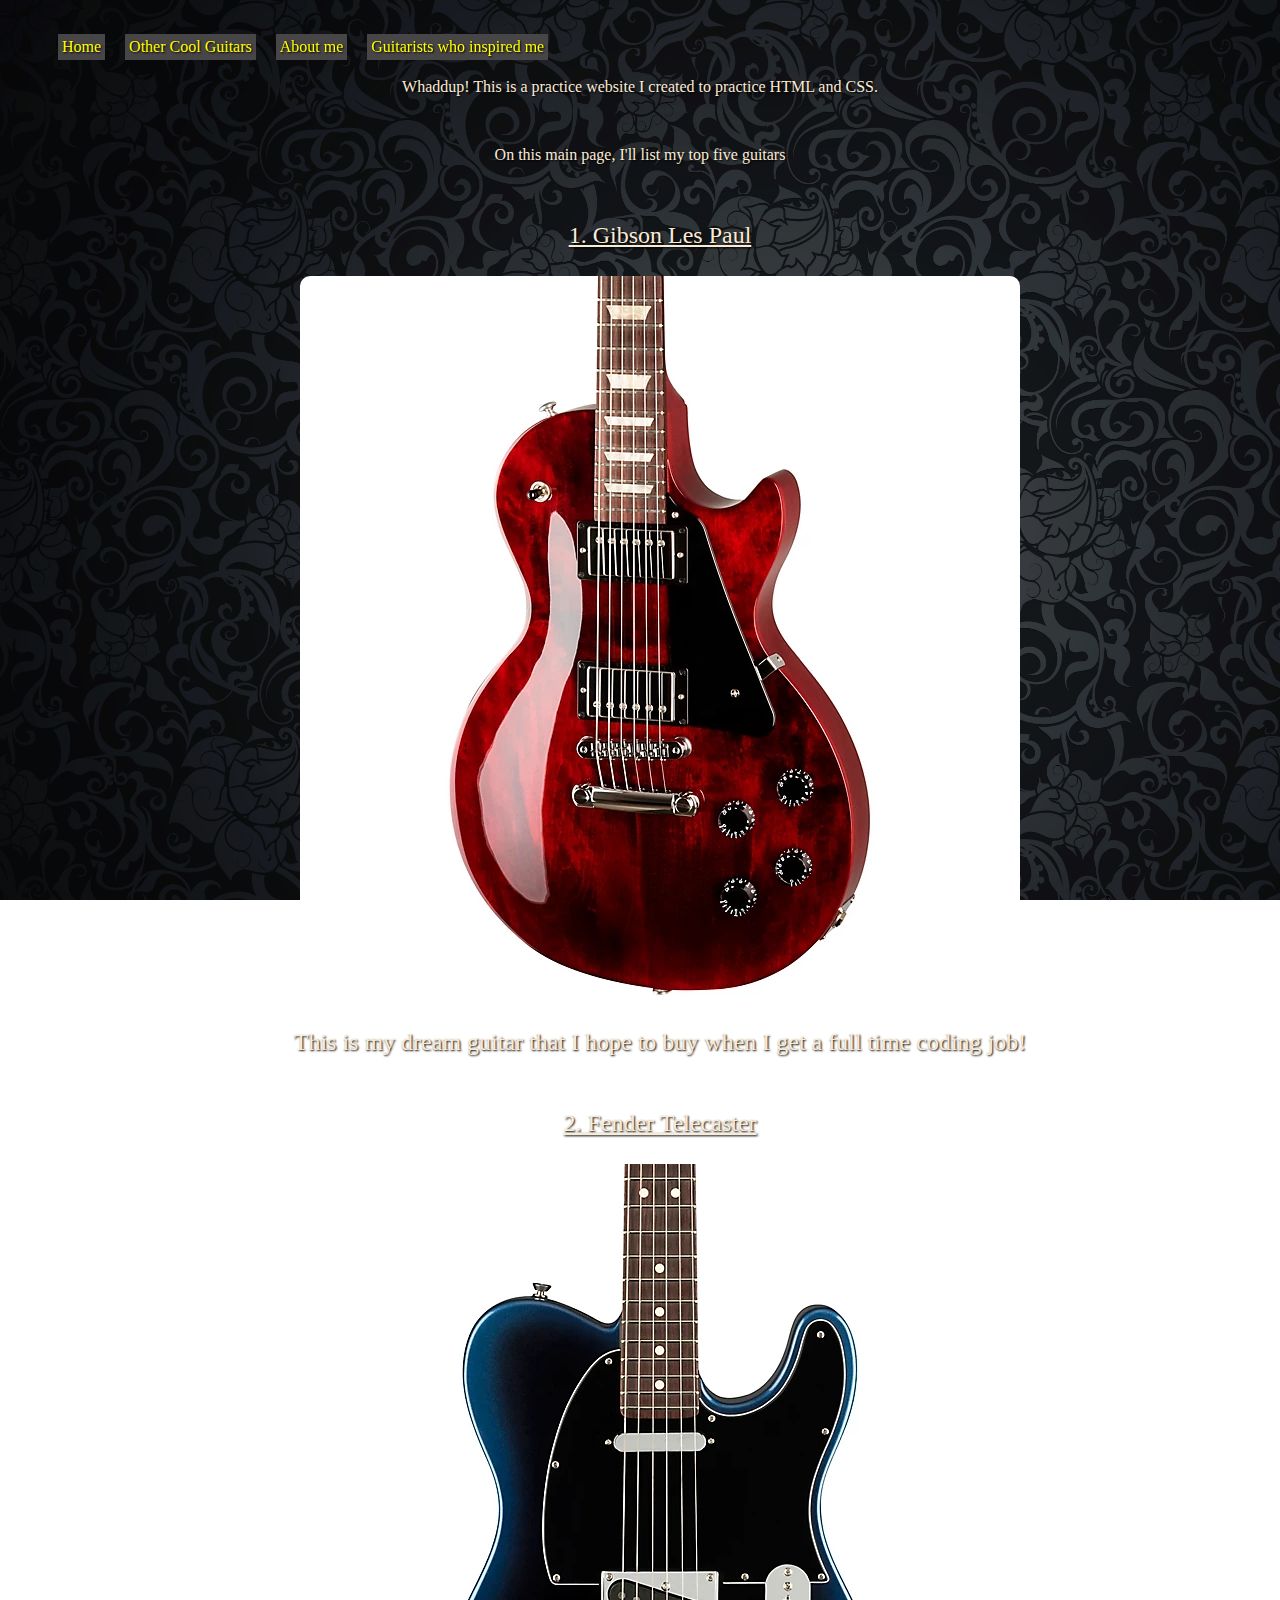
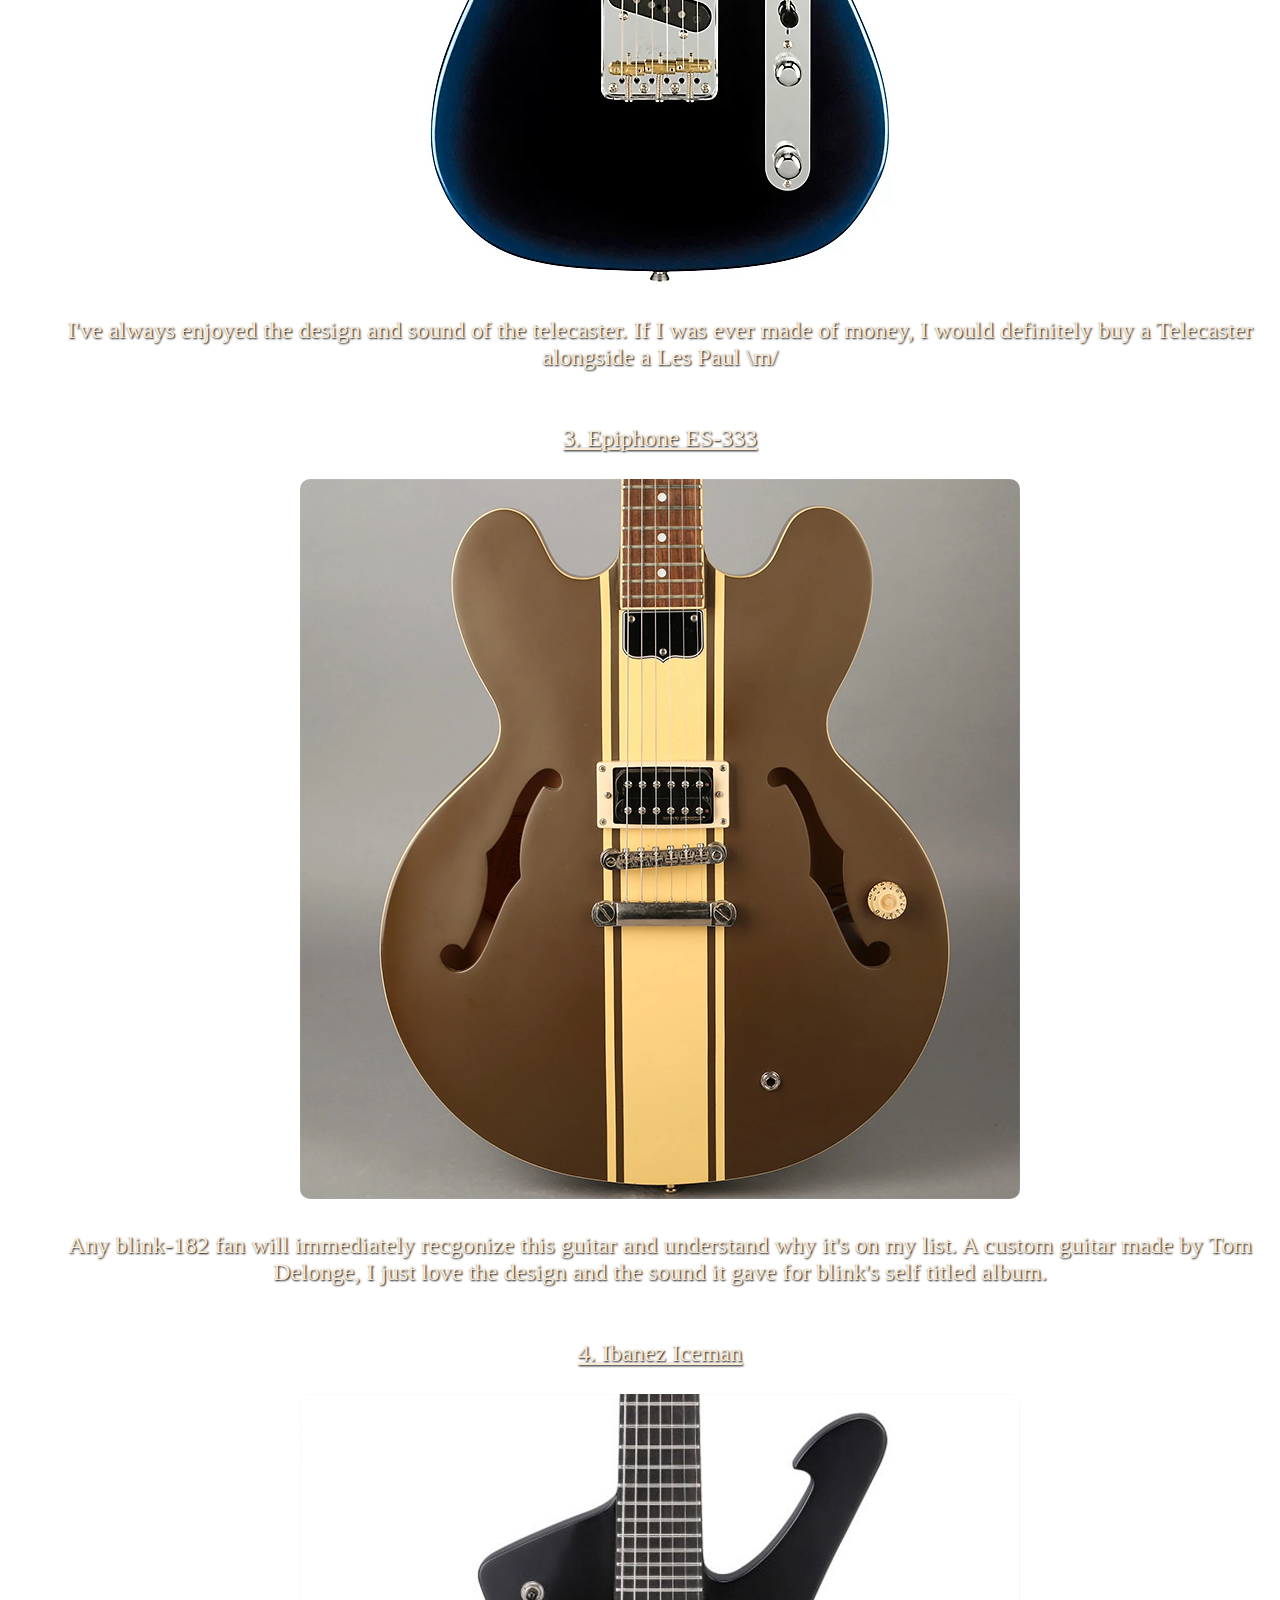
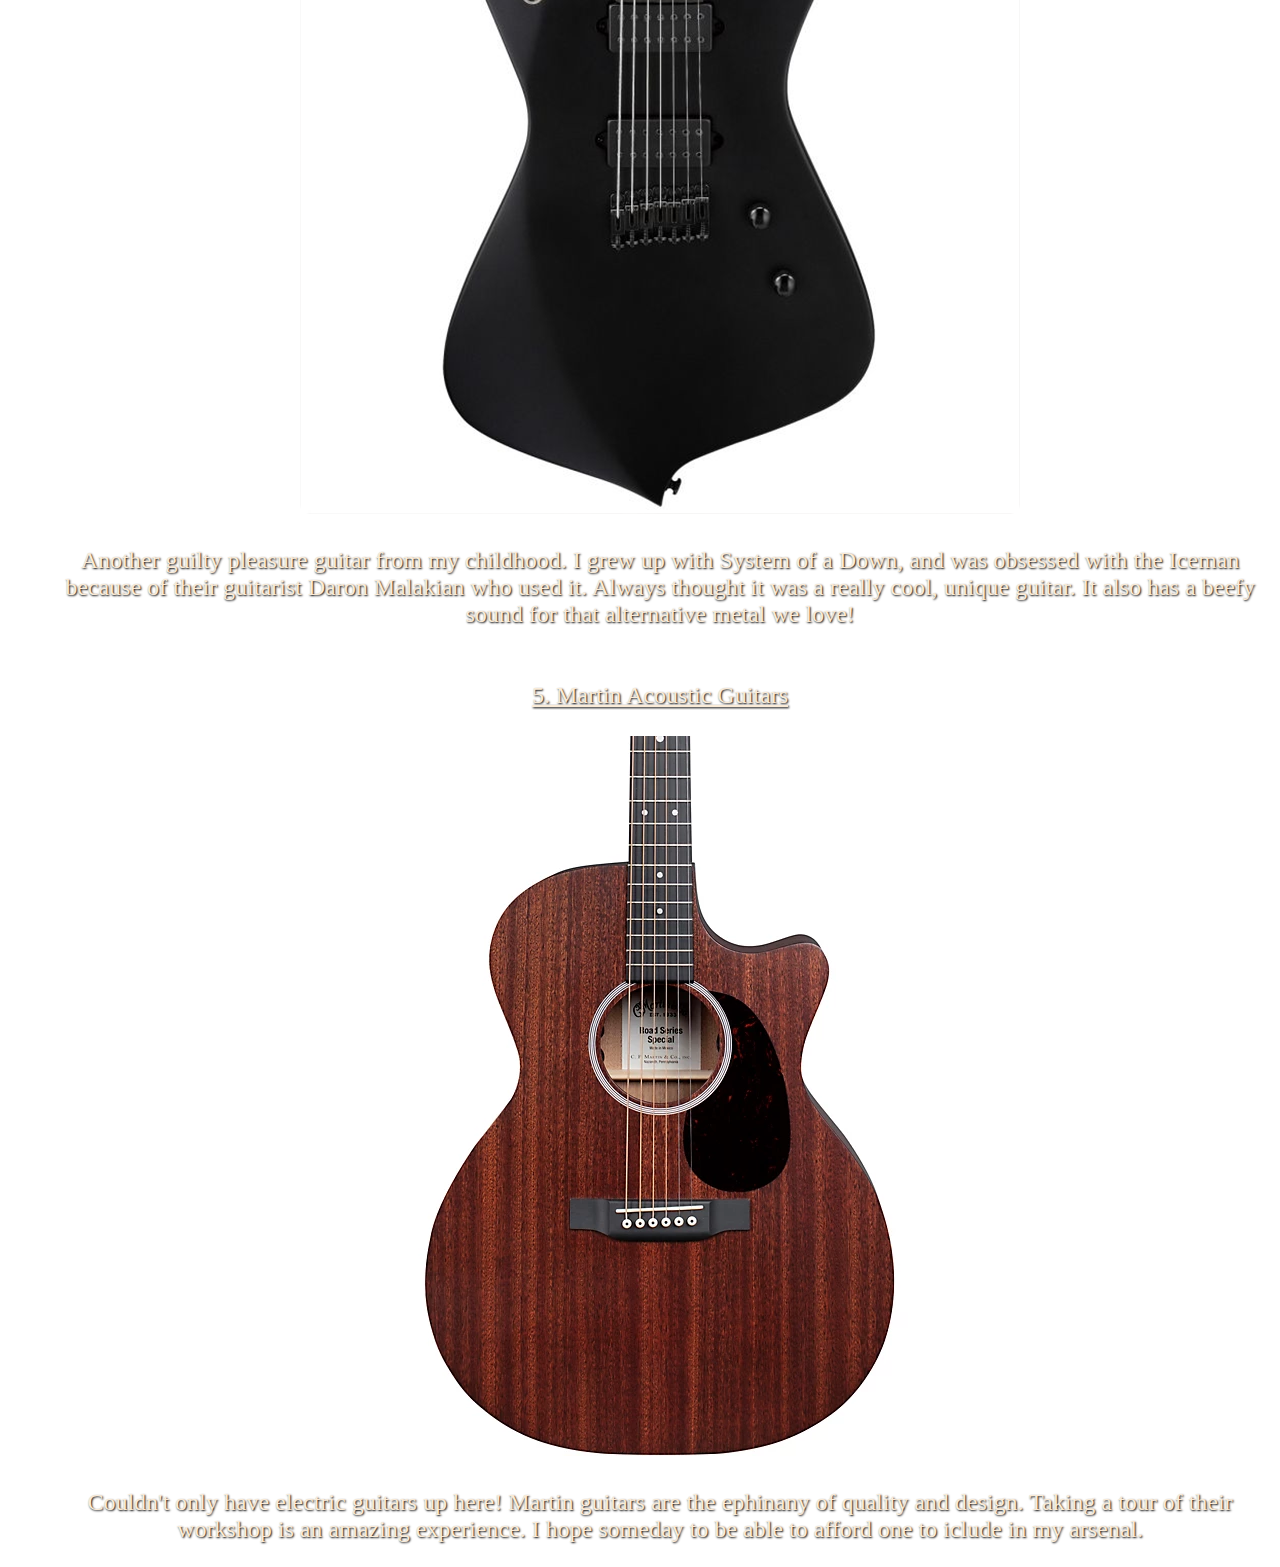
<file: index.html>
<!DOCTYPE html>
<html lang="en">
<head>
    <meta charset="UTF-8">
    <meta http-equiv="X-UA-Compatible" content="IE=edge">
    <meta name="viewport" content="width=device-width, initial-scale=1.0">
    <link rel="stylesheet" href="style.css">
    <title>AJ's Top Guitars 2022</title>
</head>

<body>
    <ul id="navbar">
        <li><a href="index.html">Home</a></li>
        <li><a href="Other_guitars.html">Other Cool Guitars</a></li>
        <li><a href="about.html">About me</a></li>
        <li><a href="guitarists.html">Guitarists who inspired me</a></li>
    </ul>
    <br>
    <br>
    <br>
    <main>
        <p> Whaddup! This is a practice website I created to practice HTML and CSS.</p>
        <br>
        <p> On this main page, I'll list my top five guitars</p>
        <br>
        <ol>
            <li> <u>1. Gibson Les Paul</u>
                <br>
                <br>
                <a target="_blank" id="gibson" href="https://bit.ly/3NBzo4A"><img src="images/LesPaul.png" alt="Gibson Les Paul, Maroon"></a>
                <br>
                <br>
                This is my dream guitar that I hope to buy when I get a full time coding job!</li>
            <br>
            <br>
            <li> <u>2. Fender Telecaster</u>
                <br>
                <br>
                <a target="_blank" id="fender" href="https://bit.ly/3NGsgEc"><img src="images/Telecaster.png" alt="Fender Telecaster, Dark Night"></a>
                <br>
                <br>
                I've always enjoyed the design and sound of the telecaster. If I was ever made of money, I would definitely buy a Telecaster alongside a Les Paul \m/
            </li>
            <br>
            <br>
            <li> <u>3. Epiphone ES-333</u>
                <br>
                <br>
                <a target="_blank" id="epiphone" href="https://bit.ly/38t74m8"><img src="images/ES-333.png" alt="Tom Delonge signature custom Epiphone ES-333, 2009"></a>
                <br>
                <br>
                Any blink-182 fan will immediately recgonize this guitar and understand why it's on my list. A custom guitar made by Tom Delonge, I just love the design and the sound it gave for blink's self titled album.
            </li>
            <br>
            <br>
            <li> <u>4. Ibanez Iceman</u>
                <br>
                <br>
                <a target="_blank" id="ibanez" href="https://bit.ly/3wPrqiO"><img src="images/Iceman.png" alt="Ibanez Iceman, black"></a>
                <br>
                <br>
                Another guilty pleasure guitar from my childhood. I grew up with System of a Down, and was obsessed with the Iceman because of their guitarist Daron Malakian who used it. Always thought it was a really cool, unique guitar. 
                It also has a beefy sound for that alternative metal we love!
            </li>
            <br>
            <br>
            <li> <u>5. Martin Acoustic Guitars</u>
                <br>
                <br>
                <a target="_blank" id="martin" href="https://bit.ly/3NBBMs8"><img src="images/Martin.png" alt="Martin co. acoustic guitar, natural wood finish"></a>
                <br>
                <br>
                Couldn't only have electric guitars up here! Martin guitars are the ephinany of quality and design. Taking a tour of their workshop is an amazing experience. I hope someday to be able to afford one to iclude in my arsenal.
            </li>
        </ol>
    </main>
    <script src="javaScript.js"></script>
</body>
</html>
</file>
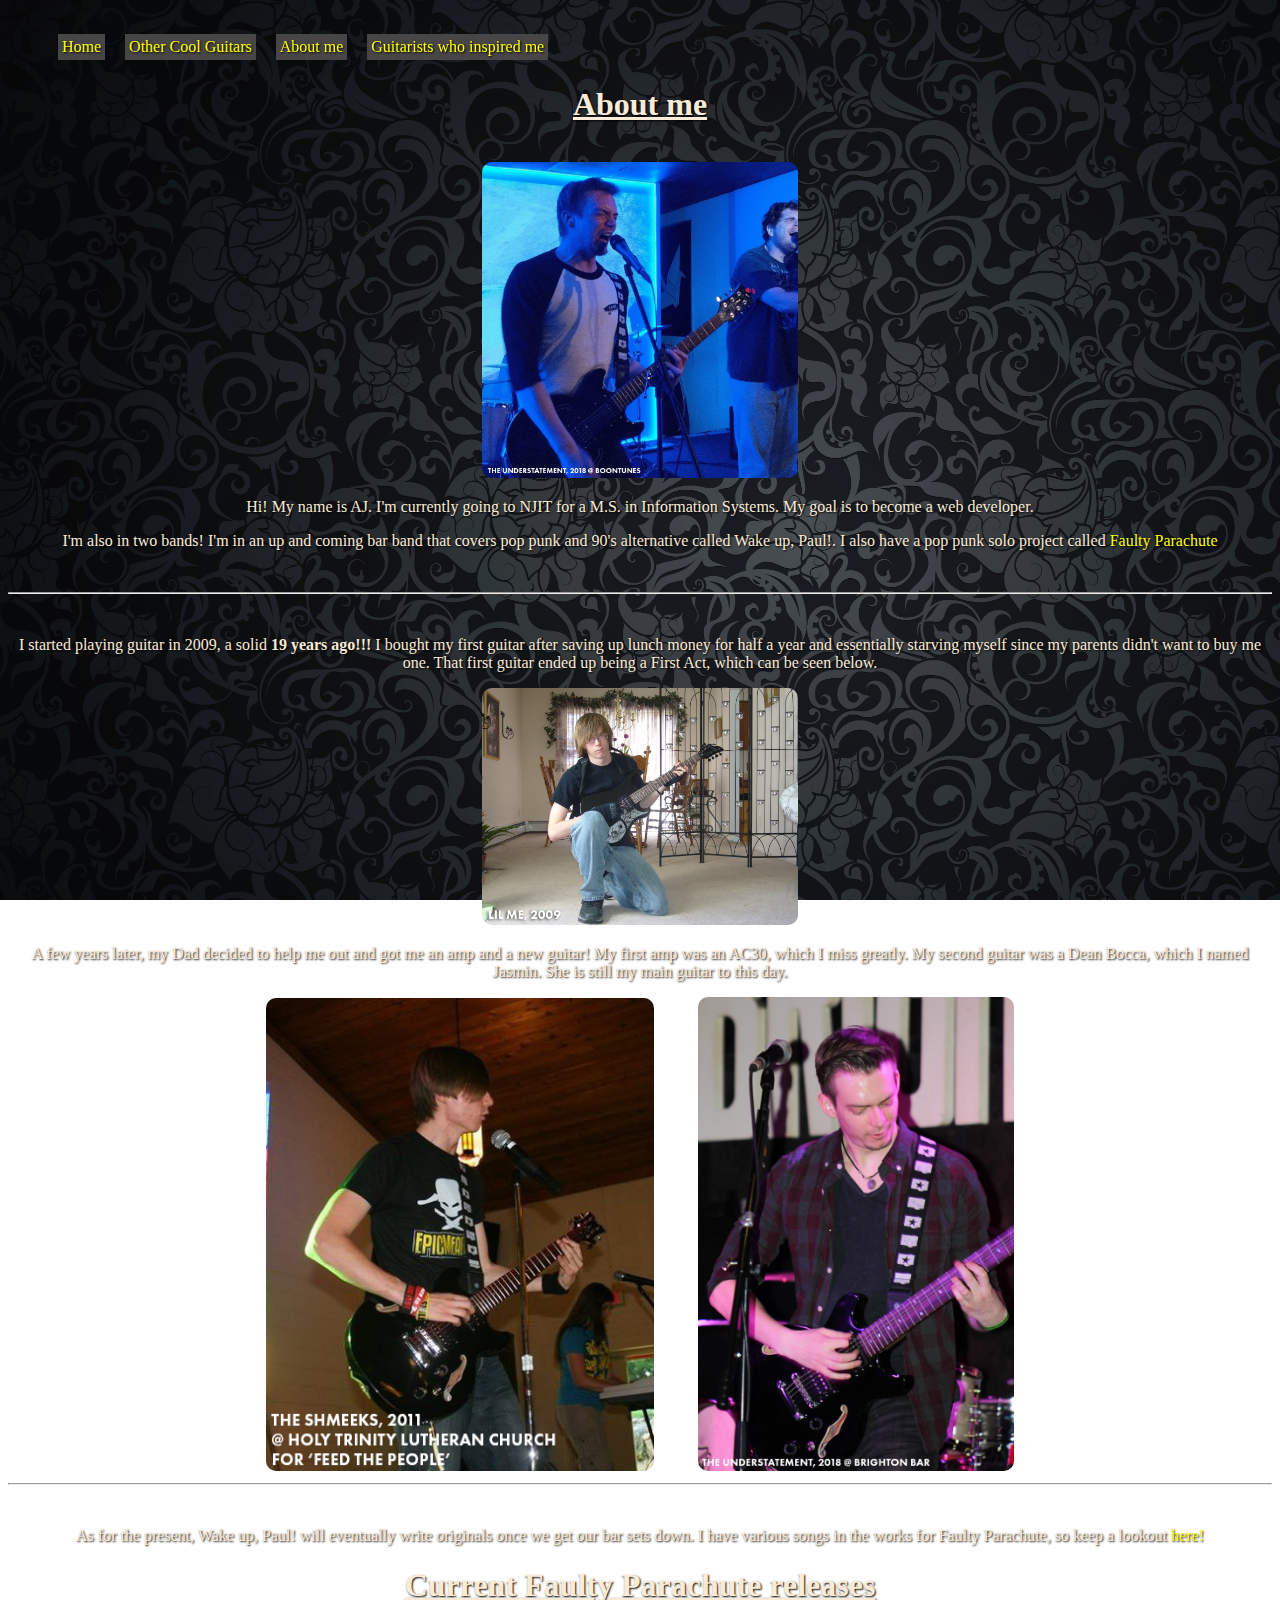
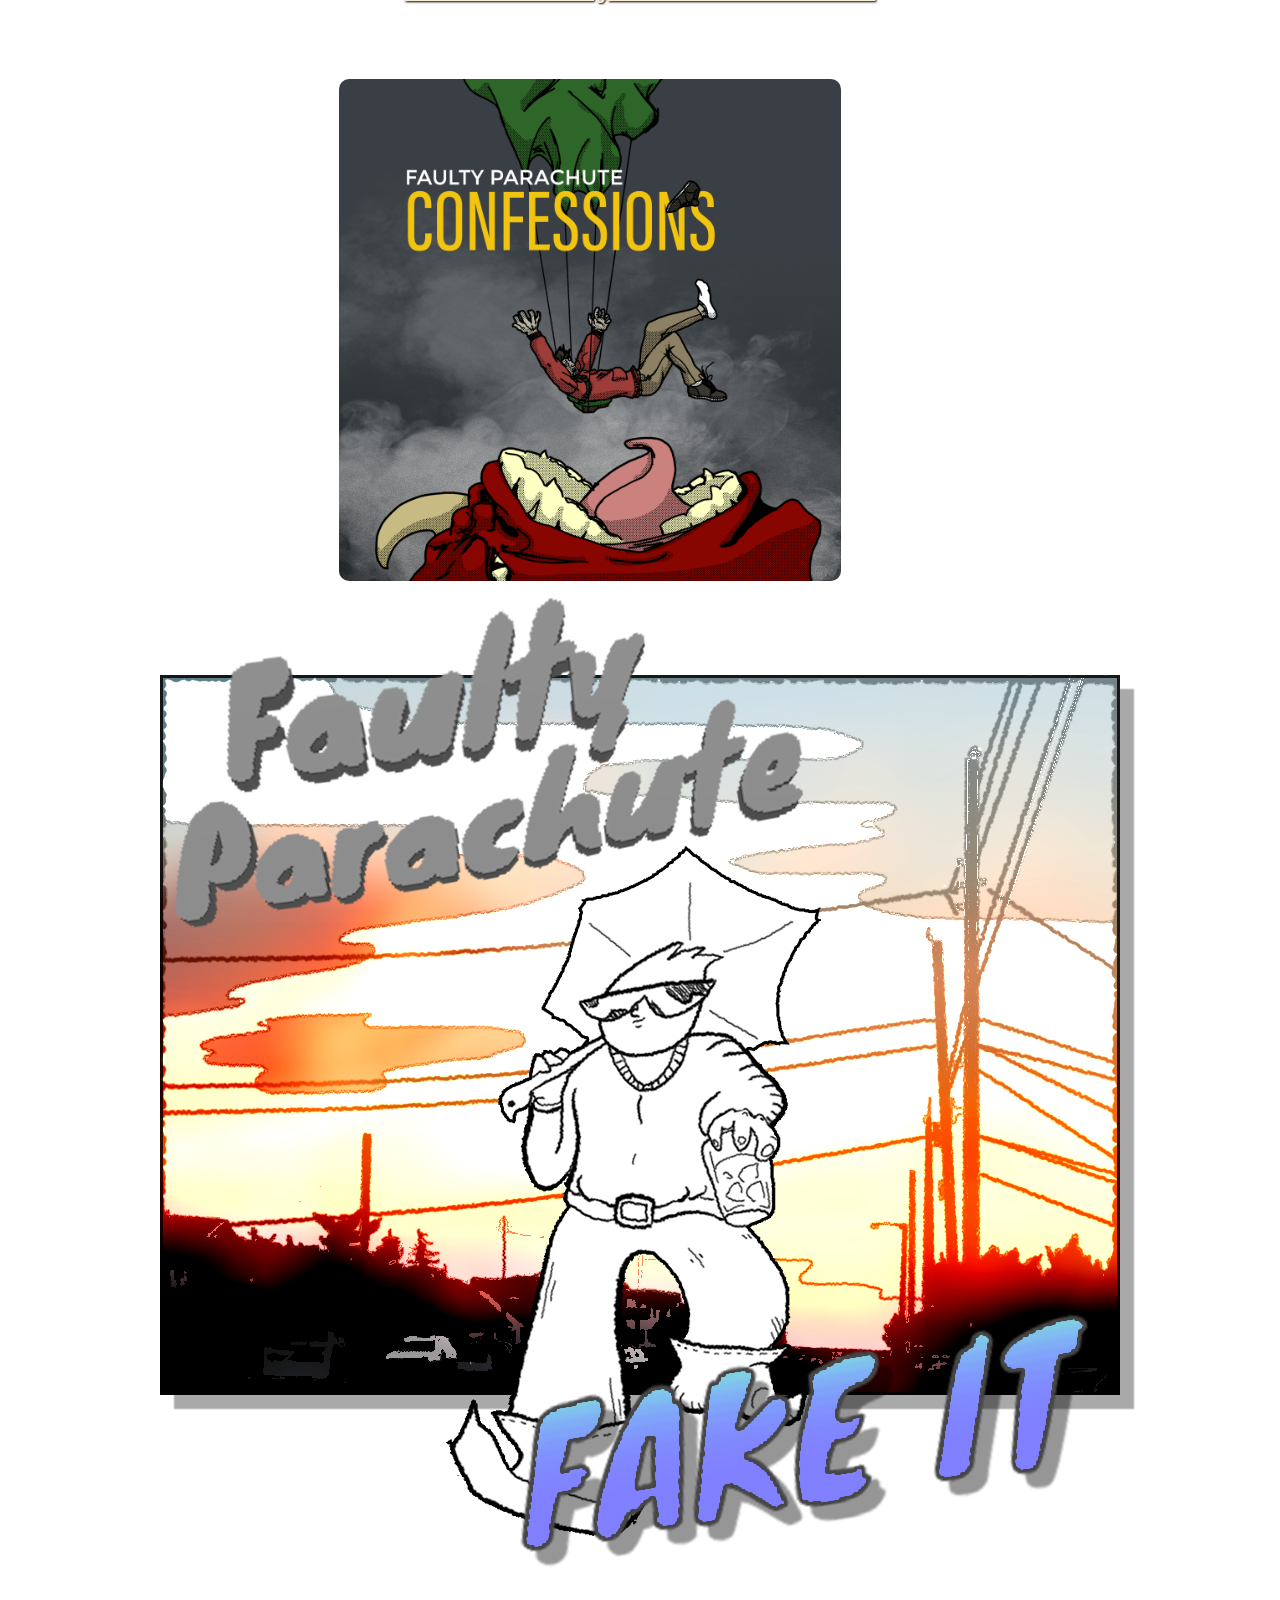
<file: about.html>
<!DOCTYPE html>
<html lang="en">
    <head>
        <meta charset="UTF-8">
        <meta http-equiv="X-UA-Compatible" content="IE=edge">
        <meta name="viewport" content="width=device-width, initial-scale=1.0">
        <link rel="stylesheet" href="style.css">
        <title>About me</title>
    </head>
<body>
    <ul id="navbar">
        <li><a href="index.html">Home</a></li>
        <li><a href="Other_guitars.html">Other Cool Guitars</a></li>
        <li><a href="about.html">About me</a></li>
        <li><a href="guitarists.html">Guitarists who inspired me</a></li>
    </ul>
    <br>
    <h1 class="mainHeader"><u>About me</u></h1>
    <br>
    <img class="aboutMe" src="images/me.jpg" width="25%">
    <p>Hi! My name is AJ. I'm currently going to NJIT for a M.S. in Information Systems. My goal is to become a web developer.</p>
    <p>I'm also in two bands! I'm in an up and coming bar band that covers pop punk and 90's alternative called Wake up, Paul!. I also have a pop punk solo project called <a id="bandLink" target="_blank" href="https://faultyparachute.bandcamp.com">Faulty Parachute</a></p>
    <br>
    <hr>
    <br>
    <p>I started playing guitar in 2009, a solid <b>19 years ago!!!</b> I bought my first guitar after saving up lunch money for half a year and essentially starving myself since my parents didn't want to buy me one. That first guitar ended up being a First Act, which can be seen below.</p>
    <div class="LilmeDiv">
        <img class="aboutMe" src="images/lilme.jpg" width="25%">
    </div>
    <p>A few years later, my Dad decided to help me out and got me an amp and a new guitar! My first amp was an AC30, which I miss greatly. My second guitar was a Dean Bocca, which I named Jasmin. She is still my main guitar to this day.</p>
    <img id="sideByside" src="images/me3.jpg" width="30.7%">
    <img src="images/me2.jpg" width="25%">
    <br>
    <hr>
    <br>
    <p>As for the present, Wake up, Paul! will eventually write originals once we get our bar sets down. I have various songs in the works for Faulty Parachute, so keep a lookout  <a id="bandLink" target="_blank" href="https://faultyparachute.bandcamp.com">here!</a></p>
    <h1><u>Current Faulty Parachute releases</u></h1>
    <br>
    <br>
    <br>
    <a target="_blank" style="margin-right: 100px;" href="https://faultyparachute.bandcamp.com/album/confessions"><img class="album" src="images/confessions.jpg" alt="Confessions EP" width="39.7%"></a>
    <a target="_blank" href="https://faultyparachute.bandcamp.com/track/fake-it"><img class="album" src="images/FakeIt.jpg" alt="Fake It - Single"></a>
    <br>
    <br>
    <br>
</body>
</html>
</file>
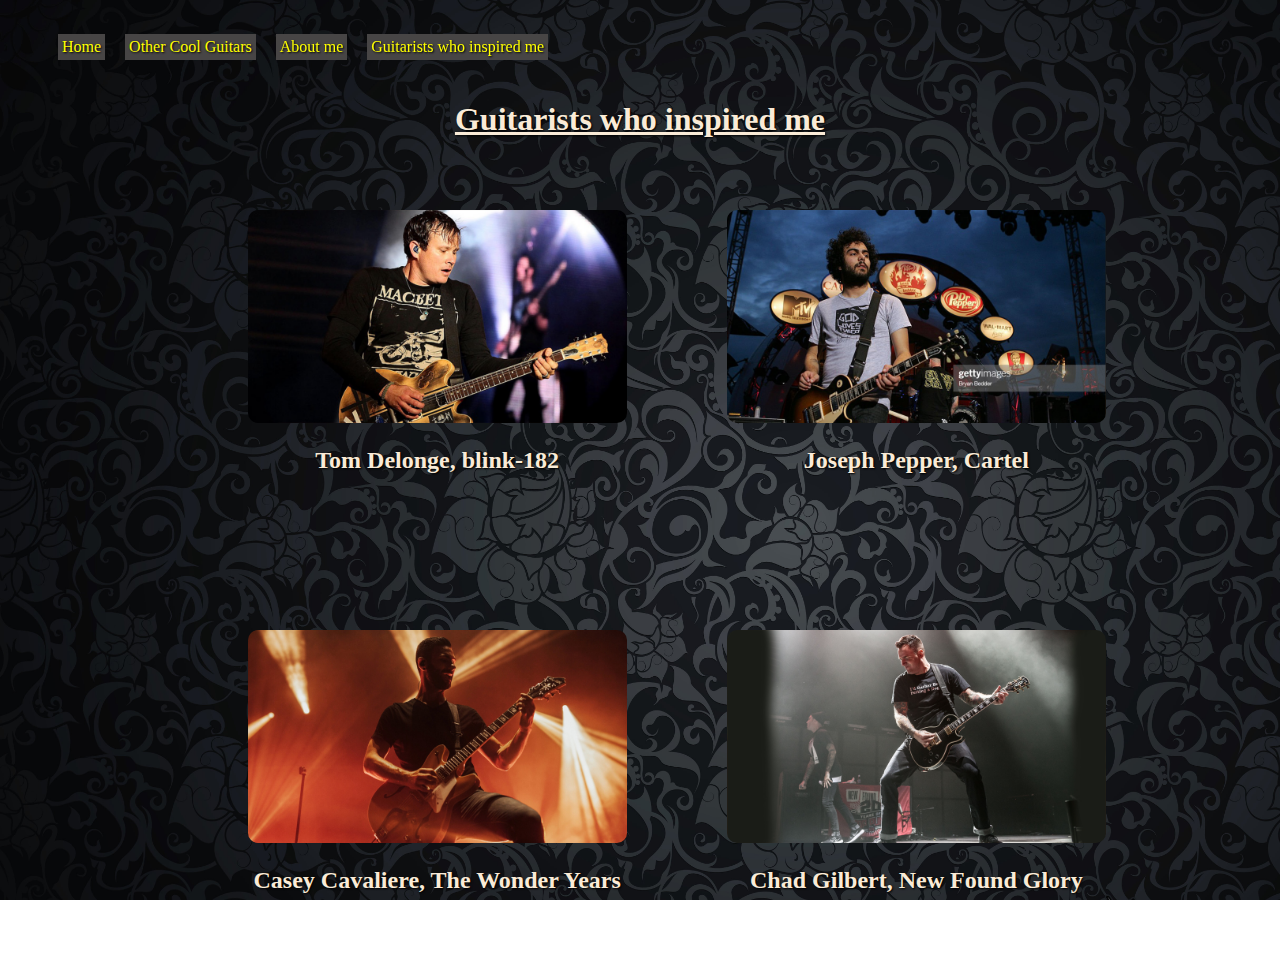
<file: guitarists.html>
<!DOCTYPE html>
<html lang="en">
<head>
    <meta charset="UTF-8">
    <meta http-equiv="X-UA-Compatible" content="IE=edge">
    <meta name="viewport" content="width=device-width, initial-scale=1.0">
    <link rel="stylesheet" href="style.css">
    <title>Guitarists who inspired me</title>
</head>
<body>
    <ul id="navbar">
        <li><a href="index.html">Home</a></li>
        <li><a href="Other_guitars.html">Other Cool Guitars</a></li>
        <li><a href="about.html">About me</a></li>
        <li><a href="guitarists.html">Guitarists who inspired me</a></li>
    </ul>
    <br>
    <br>
    <br>
    <br>
    <h1><u>Guitarists who inspired me</u></h1>
    <div class="row">
        <div class="guitarist">
            <a target="_blank" href="https://www.youtube.com/watch?v=PDwB1nHh9Ow"><img src="images/TomDelonge.png" alt="Tom Delonge, former vocalist and guitarist for blink-182" width="30%"></a>
            <h2>Tom Delonge, blink-182</h2>
        </div>
        <div class="guitarist">
            <a target="_blank" href="https://www.youtube.com/watch?v=hxcVORJ4SB8"><img src="images/JosephPepper.png" alt="Joseph Pepper, lead guitarist of Cartel" width="30%"></a>
            <h2>Joseph Pepper, Cartel</h2>
        </div>
    </div>
    <br>
    <br>
    <div class="row">
        <div class="guitarist">
            <a target="_blank" href="https://www.youtube.com/watch?v=OiCit3G4YRU"><img src="images/CaseyCavaliere.png" alt="Casey Cavaliere, lead guitarist of The Wonder Years" width="30%"></a>
            <h2>Casey Cavaliere, The Wonder Years</h2>
        </div>
        <div class="guitarist">
            <a target="_blank" href="https://www.youtube.com/watch?v=8ynsvBbeBrU"><img src="images/ChadGilbert.png" alt="Chad Gilbert, lead guitarist of New Found Glory" width="30%"></a>
            <h2>Chad Gilbert, New Found Glory</h2>
        </div>
    </div>
</body>
</html>
</file>
<file: style.css>
body {
    background-image: url(images/background.jpg);
    background-repeat: no-repeat;
    background-attachment: fixed;
    background-size: cover;
    color: antiquewhite;
    text-align: center;
    text-shadow: 1px 1px 2px black;
}

ol {
    list-style: none;
    font-size: 1.5em;
}

ul li {
    display: block;
    overflow: hidden;
    float: left;  
    background-color: rgb(71, 69, 69);
    margin: 10px;
    padding: 4px;
}

#navbar { position: fixed;}

img {
    transition: all .4s ease-in-out;
    border-radius: 10px;
}

img:hover {transform: scale(1.1);}

.row {
    text-align: center;
}

.guitarist img, h2 { width: 100%; margin-left: 50%;}


.guitarist {
    float: left;
    width: 30%;
    padding: 50px;
}
/* Portfolio clearing floats after image containers */
.row::after {
    content: "";
    clear: both;
    display: table;
}

/* About me page */
.mainHeader {
    margin-top: 60px;
}

#bandLink:hover {font-size: 16px;}

.meDiv {
    position: relative;
    text-align: center;
    color: rgb(0, 0, 0);
}

.bottomLeft {
    position: absolute;
    bottom: 8px;
    left: 38%;
}

.aboutMe:hover {
    transition: none;
    transform: none;
}

#sideByside {margin-right: 40px;
}

.album {border-radius: 10px;}

/* unvisited link */
a:link { color: rgb(255, 255, 0); text-decoration: none;}

/* visited link */
a:visited { color: orange}

/* mouse over link */
a:hover { 
    color: red; text-decoration: underline; font-size: 20px; width: 900px;}

/* clicked link */
a:active { color: blue; font-weight: bold;}
</file>
